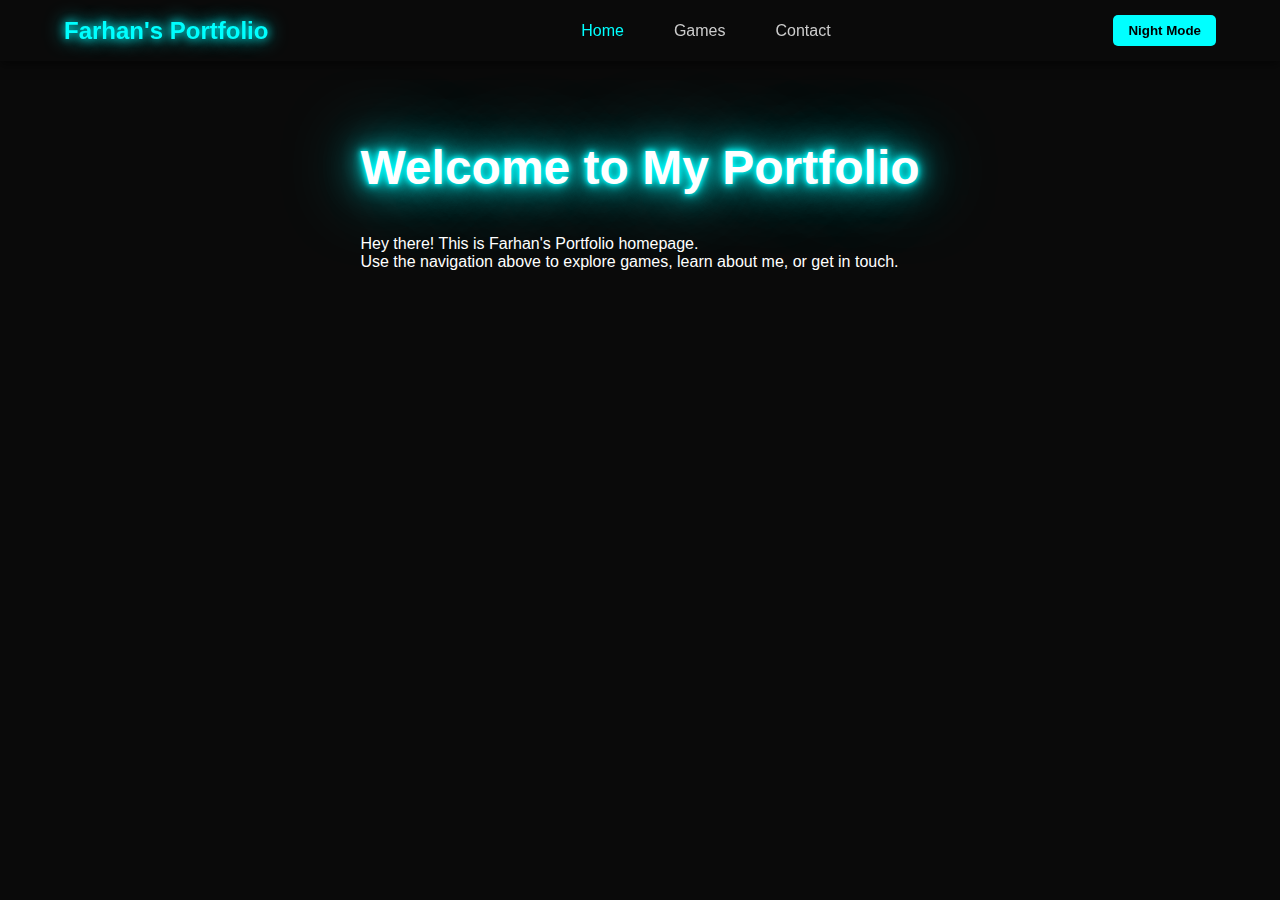
<file: index.html>
<!DOCTYPE html>
<html lang="en">
<head>
  <meta charset="UTF-8" />
  <meta name="viewport" content="width=device-width, initial-scale=1" />
  <title>Farhan's Portfolio - Home</title>
  <link rel="stylesheet" href="games.css" />
</head>
<body>

  <!-- Header Section -->
  <header class="site-header">
    <div class="container">
      <h2 class="logo">Farhan's Portfolio</h2>
      <nav class="nav">
        <ul>
          <li><a href="index.html" class="active">Home</a></li>
          <li><a href="Games.html">Games</a></li>
          <li><a href="Contact.html">Contact</a></li>
        </ul>
      </nav>
      <button id="modeToggle">Night Mode</button>
    </div>
  </header>

  <main>
    <h1 class="neon">Welcome to My Portfolio</h1>
    <p class="intro">
      Hey there! This is Farhan's Portfolio homepage.<br />
      Use the navigation above to explore games, learn about me, or get in touch.
    </p>

  </main>

  <script src="games.js"></script>
</body>
</html>
</file>
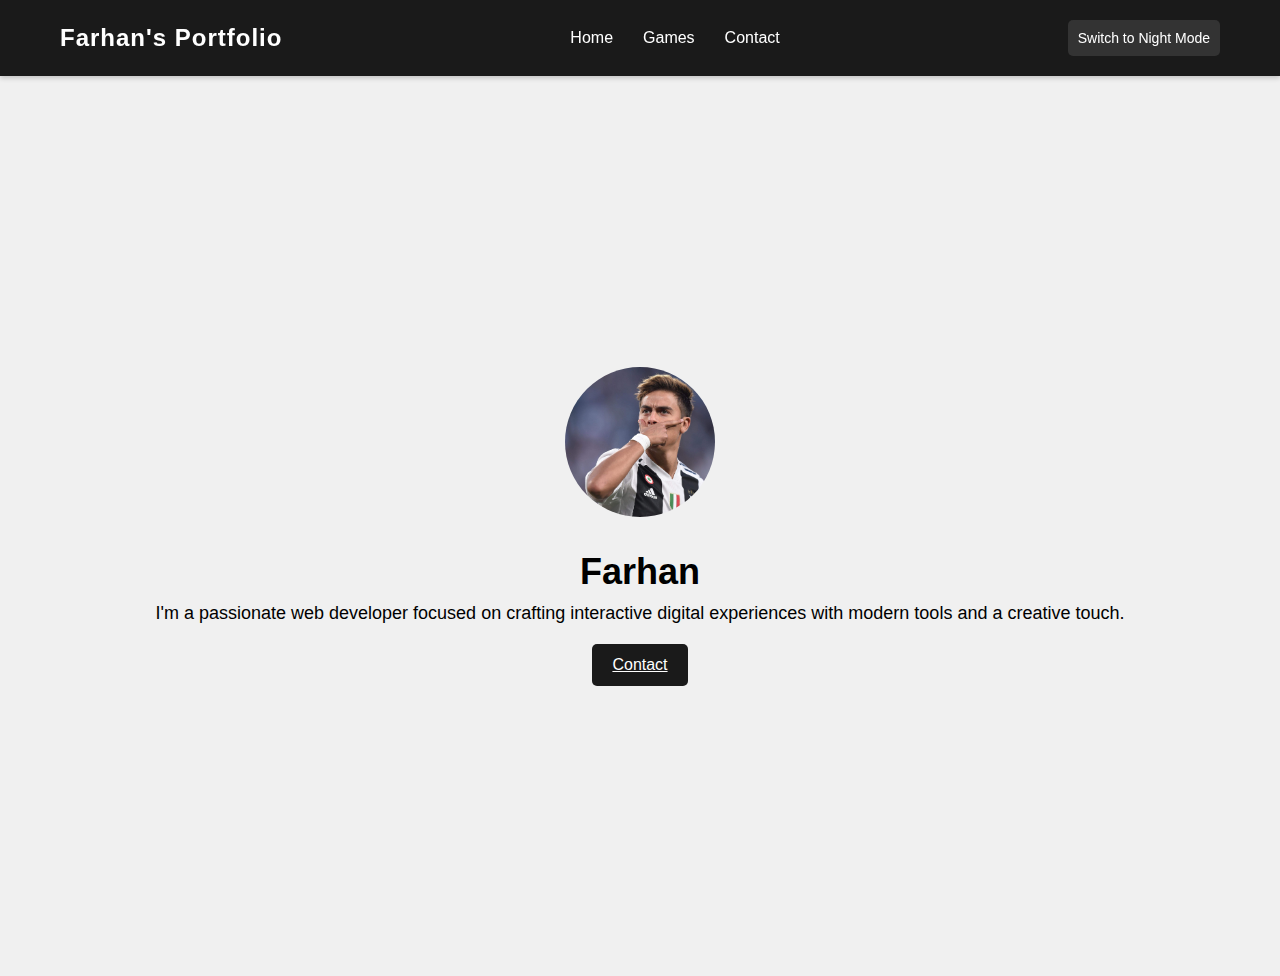
<file: Contact.html>
<!DOCTYPE html>
<html lang="en">
<head>
  <meta charset="UTF-8" />
  <meta name="viewport" content="width=device-width, initial-scale=1.0" />
  <title>My Portfolio</title>
  <link rel="stylesheet" href="styles.css" />
</head>
<body>
  <!-- Header Section -->
  <header class="site-header">
    <div class="container">
      <h2 class="logo">Farhan's Portfolio</h2>
      <nav class="nav">
        <ul>
          <li><a href="index.html">Home</a></li>
          <li><a href="Games.html">Games</a></li>
          <li><a href="Contact.html">Contact</a></li>
        </ul>
      </nav>
      <button id="modeToggle">Switch to Night Mode</button> <!-- Mode Toggle Button -->
    </div>
  </header>

  <!-- Hero Section (Profile Section) -->
  <div class="hero">
    <div class="hero-content">
      <div class="image-container">
        <img src="dybala.jpg" alt="Your Name" class="profile-img" />
      </div>
      <h1 class="name">Farhan</h1>
      <p class="intro">I'm a passionate web developer focused on crafting interactive digital experiences with modern tools and a creative touch.</p>
      <a href="contact.html" class="cta-button">Contact</a>
    </div>
  </div>

  <script src="script.js"></script>
</body>
</html>
</file>
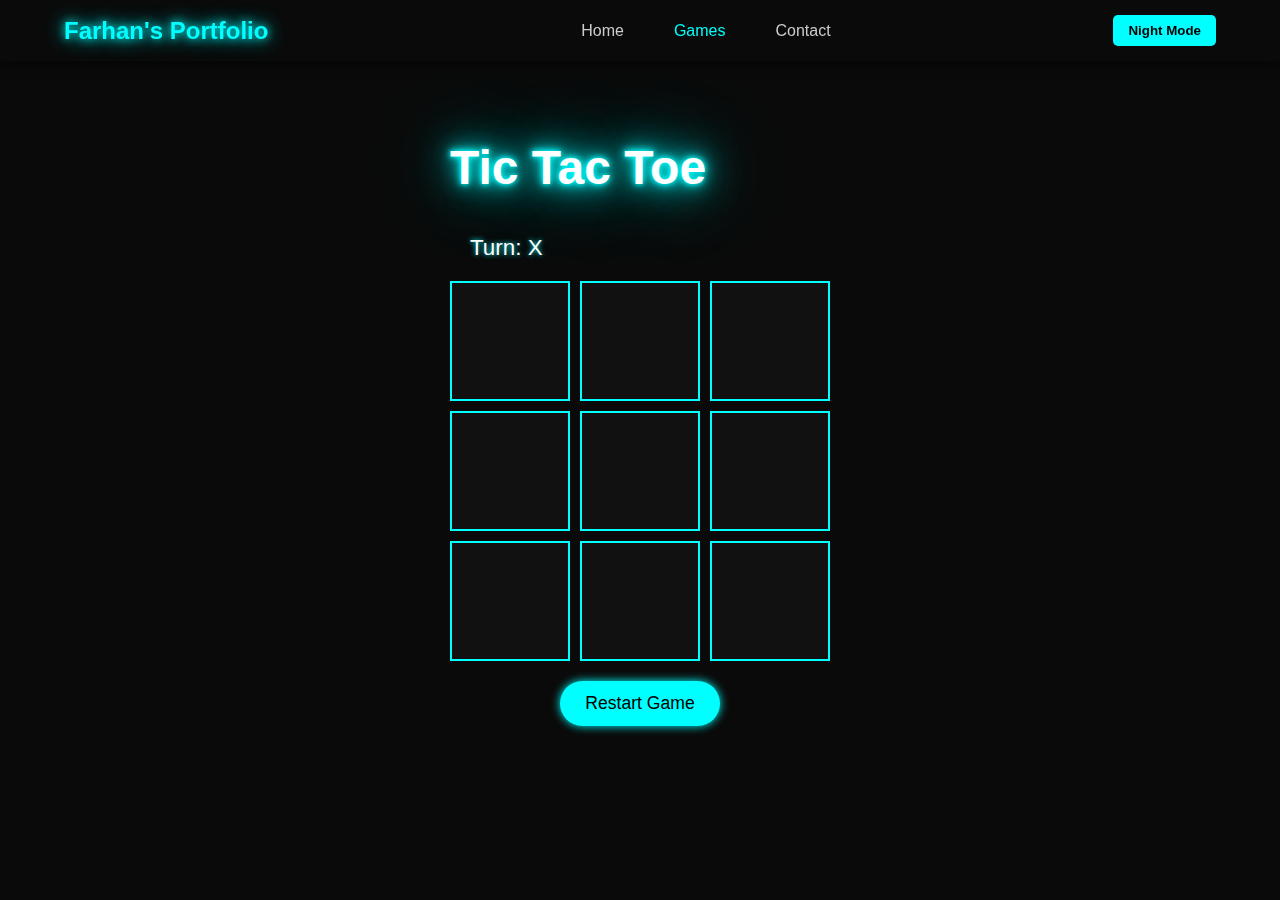
<file: Games.html>
<!DOCTYPE html>
<html lang="en">
<head>
  <meta charset="UTF-8" />
  <meta name="viewport" content="width=device-width, initial-scale=1.0"/>
  <title>Tic Tac Toe</title>
  <link rel="stylesheet" href="games.css" />
</head>
<body>
  <!-- Header Section -->
  <header class="site-header">
    <div class="container">
      <h2 class="logo">Farhan's Portfolio</h2>
      <nav class="nav">
        <ul>
          <li><a href="index.html">Home</a></li>
          <li><a href="Games.html" class="active">Games</a></li>
          <li><a href="Contact.html">Contact</a></li>
        </ul>
      </nav>
      <button id="modeToggle">Night Mode</button>
    </div>
  </header>
  <main>
    <h1 class="neon">Tic Tac Toe</h1>
    <div class="status" id="status">Turn: X</div>
    <div class="board" id="board"></div>
    <div class="button-container">
      <button class="restart-btn" onclick="restartGame()">Restart Game</button>
    </div>
  </main>
  
  <script src="games.js"></script>
</body>
</html>
</file>
<file: games.css>
/* Reset & Base */
* {
    margin: 0;
    padding: 0;
    box-sizing: border-box;
  }
  body {
    font-family: 'Segoe UI', sans-serif;
    background: #0a0a0a;
    color: #fff;
    display: flex;
    flex-direction: column;
    align-items: center;
    padding-top: 100px;
    transition: background 0.5s, color 0.5s;
  }
  
  /* Header */
  .site-header {
    position: fixed;
    top: 0;
    width: 100%;
    background: rgba(10, 10, 10, 0.9);
    padding: 15px 0;
    z-index: 1000;
    box-shadow: 0 4px 10px rgba(0,0,0,0.5);
  }
  .container {
    width: 90%;
    max-width: 1200px;
    margin: 0 auto;
    display: flex;
    align-items: center;
    justify-content: space-between;
  }
  .nav ul {
    list-style: none;
    display: flex;
  }
  .nav li {
    margin-left: 30px;
  }
  .nav a {
    text-decoration: none;
    color: #ccc;
    font-size: 1rem;
    padding: 5px 10px;
    position: relative;
    overflow: hidden;
  }
  .nav a:hover, .nav .active {
    color: #0ff;
  }
  .nav a::after {
    content: '';
    position: absolute;
    bottom: 0;
    left: 10%;
    width: 0;
    height: 2px;
    background: #0ff;
    transition: width 0.3s ease;
  }
  .nav a:hover::after {
    width: 80%;
  }
  
  .logo {
    font-size: 1.5rem;
    color: #0ff;
    text-shadow: 0 0 10px #0ff, 0 0 20px #0ff;
  }
  
  #modeToggle {
    background: #0ff;
    border: none;
    padding: 8px 15px;
    cursor: pointer;
    color: #000;
    font-weight: bold;
    border-radius: 5px;
    transition: background 0.3s;
  }
  #modeToggle:hover {
    background: #33ffff;
  }
  
  /* Main Title Neon */
  .neon {
    font-size: 3rem;
    margin: 40px 0;
    text-shadow:
      0 0 5px #0ff,
      0 0 10px #0ff,
      0 0 20px #0ff,
      0 0 40px #0ff,
      0 0 80px #0ff;
    animation: flicker 2s infinite;
  }
  @keyframes flicker {
    0%, 18%, 22%, 25%, 53%, 57%, 100% { opacity: 1; }
    20%, 24%, 55% { opacity: 0.4; }
  }
  
  /* Game Board */
  .board {
    display: grid;
    grid-template-columns: repeat(3, 120px);
    grid-template-rows: repeat(3, 120px);
    gap: 10px;
  }
  .cell {
    background: #111;
    border: 2px solid #0ff;
    font-size: 3rem;
    display: flex;
    align-items: center;
    justify-content: center;
    cursor: pointer;
    position: relative;
    transition: background 0.3s, transform 0.2s, box-shadow 0.3s;
  }
  .cell:hover {
    background: #222;
    transform: scale(1.05);
    box-shadow: 0 0 10px #0ff, 0 0 20px #0ff;
  }
  .cell.x {
    color: #f0f;
    text-shadow: 0 0 5px #f0f, 0 0 10px #f0f;
  }
  .cell.o {
    color: #ff0;
    text-shadow: 0 0 5px #ff0, 0 0 10px #ff0;
  }
  
  /* Status & Button */
  .status {
    margin: 20px;
    font-size: 1.4rem;
    text-shadow: 0 0 5px #0ff;
  }
  .restart-btn {
    background: #0ff;
    border: none;
    padding: 12px 25px;
    font-size: 1.1rem;
    cursor: pointer;
    color: #000;
    border-radius: 30px;
    box-shadow: 0 0 10px #0ff;
    transition: background 0.3s, transform 0.2s;
  }
  .restart-btn:hover {
    background: #33ffff;
    transform: scale(1.05);
  }
  
  /* Dark Mode */
  body.dark {
    background: #111;
    color: #aaa;
  }
  body.dark .site-header {
    background: rgba(20, 20, 20, 0.9);
  }
  .button-container {
    display: flex;
    justify-content: center;
    margin-top: 20px;
  }
</file>
<file: styles.css>
/* ====== Reset Styles ====== */
* {
  margin: 0;
  padding: 0;
  box-sizing: border-box;
}

body {
  font-family: Arial, sans-serif;
}

/* ====== Header Styling ====== */
.site-header {
  background-color: #1a1a1a;  /* Dark background */
  color: white;
  padding: 20px 0;
  position: sticky;
  top: 0;
  width: 100%;
  z-index: 1000;
  box-shadow: 0 2px 5px rgba(0, 0, 0, 0.2);
}

.site-header .container {
  max-width: 1200px;
  margin: 0 auto;
  padding: 0 20px;
  display: flex;
  justify-content: space-between;
  align-items: center;
}

.site-header .logo {
  font-size: 24px;
  font-weight: 700;
  letter-spacing: 1px;
}

.site-header .nav ul {
  list-style: none;
  display: flex;
  gap: 30px;
  margin: 0;
  padding: 0;
}

.site-header .nav a {
  color: white;
  text-decoration: none;
  font-size: 16px;
  transition: color 0.3s;
}

.site-header .nav a:hover {
  color: #ff9800; /* Accent color on hover */
}

/* ====== Night/Day Mode Button ====== */
#modeToggle {
  background-color: #333;
  color: white;
  border: none;
  padding: 10px;
  font-size: 14px;
  cursor: pointer;
  border-radius: 5px;
}

#modeToggle:hover {
  background-color: #555;
}

/* ====== Hero Section (Profile Section) ====== */
.hero {
  display: flex;
  justify-content: center;
  align-items: center;
  height: 100vh;  /* Full screen height */
  background-color: #f0f0f0;
  flex-direction: column;
  text-align: center;
}

.hero-content {
  display: flex;
  flex-direction: column;
  align-items: center;
}

.image-container {
  margin-bottom: 20px;
}

.profile-img {
  width: 150px;
  height: 150px;
  border-radius: 50%;
  object-fit: cover;
}

.name {
  font-size: 36px;
  margin: 10px 0;
}

.intro {
  font-size: 18px;
  margin-bottom: 20px;
}

.cta-button {
  background-color: #1a1a1a;
  color: white;
  padding: 12px 20px;
  border: none;
  cursor: pointer;
  border-radius: 5px;
  font-size: 16px;
}

.cta-button:hover {
  background-color: #333;
}

/* ====== Dark Mode Styling ====== */
body.dark-mode {
  background-color: #121212;
  color: #fff;
}

body.dark-mode .site-header {
  background-color: #333;
}

body.dark-mode .hero {
  background-color: #1a1a1a;
}

body.dark-mode .hero-content {
  color: #fff;
}

body.dark-mode .cta-button {
  background-color: #ff9800;
}
</file>
